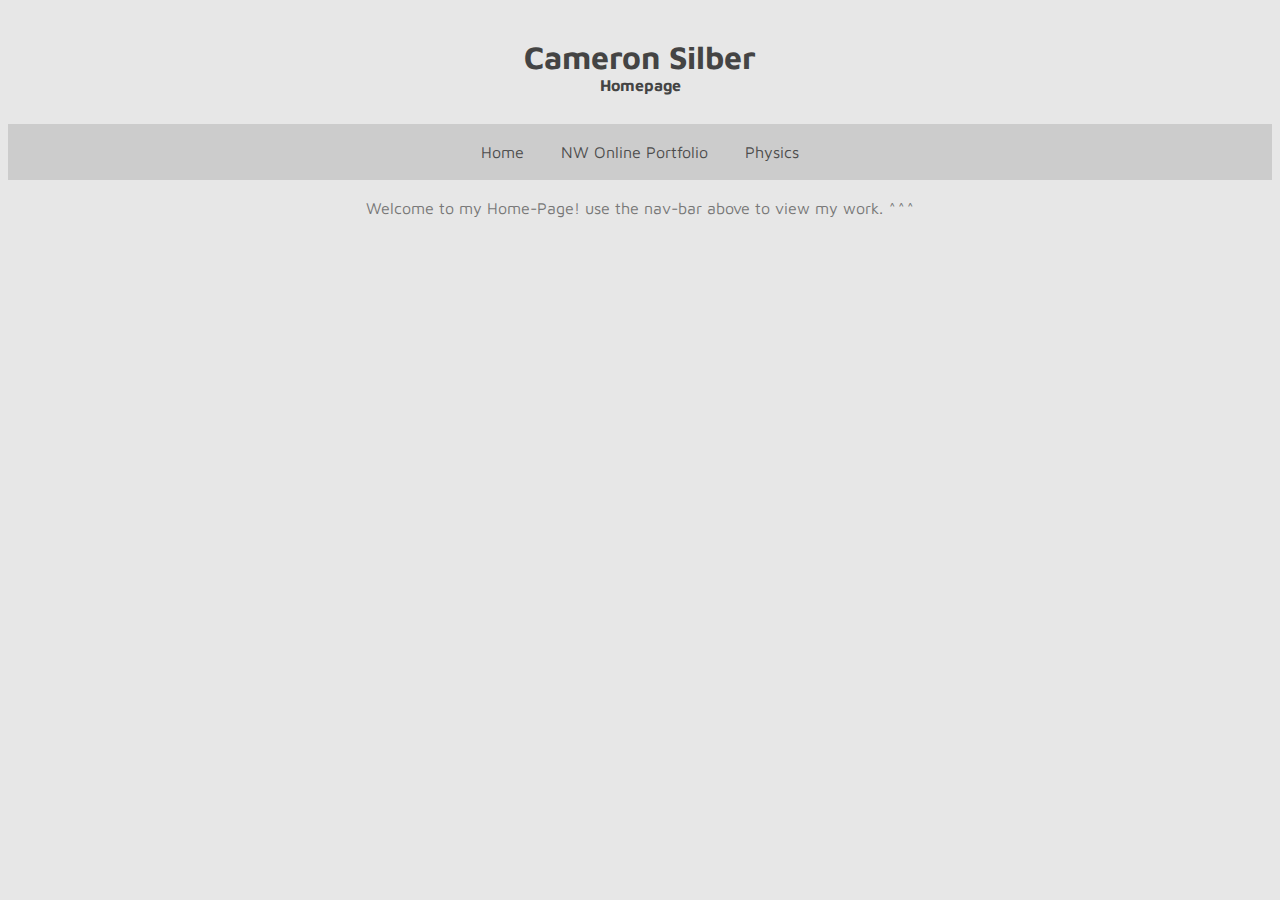
<file: index.html>
<!DOCTYPE html>
<html >
  <head>
    <meta charset="UTF-8">
    <title>Home Page</title>
    
    
    
    
        <link rel="stylesheet" href="css/style.css">

    
    
    
  </head>

  <body>

    <!-- TOP OF PAGE -->
<h1>Cameron Silber</h1>
<h2>Homepage</h2>

<!-- ---------MENU BAR---------- -->
<ul>
	<div class="list">
	<li><a href="#">Home</a></li>
	
	<li> <a href="cameronsilber.github.io/NW_Portfolio/index.html">NW Online Portfolio</a> </li>
	
	<li class="dropdown">
		<a href="#" class="dropbtn">Physics</a>
		<div class="dropdown-content">
			<a href="#">Motion</a>
			<a href="#">Forces</a>
			<a href="#">Momentum</a>
			<a href="#">Energy</a>
			<a href="#">Universal Gravitation</a>
			<a href="#">Circular Motion</a>
			<a href="#">Electrostatics</a>
			<a href="#">Magnetic fields</a>
			<a href="#">Circuitry</a>
			<a href="cameronsilber.github.io/Physics/Waves/index.html">Waves</a>
			<a href="#">Equation Sheet</a>
			<a href="cameronsilber.github.io/Physics_Keystone/index.html">Keystone Project</a>
		</div>
	</li>
	</div>
</ul>
	

<div class="container">
		
	<!-- FIRST PARAGRAPH -->
	<div class="p1">
		<p>Welcome to my Home-Page! use the nav-bar above to view my work. ^^^</p>
	</div>
	
</div>
    
    
    
    
    
  </body>
</html>
</file>
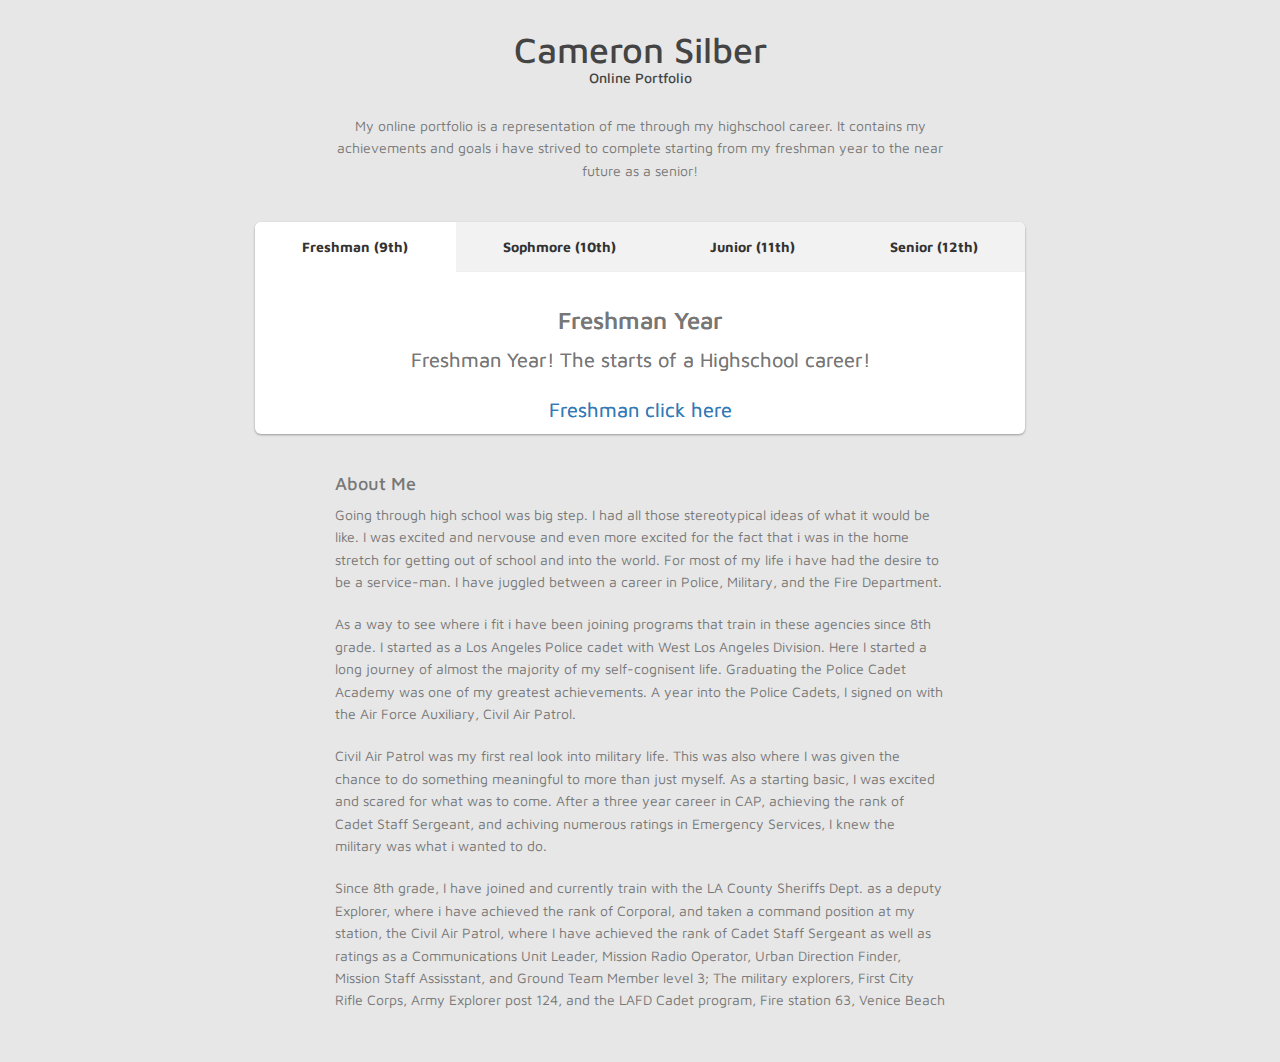
<file: NW_Portfolio/index.html>
<!DOCTYPE html>
<html >
  <head>
    <meta charset="UTF-8">
    <title>New West Portfolio Homepage</title>
    
    
    
    <link rel='stylesheet prefetch' href='https://maxcdn.bootstrapcdn.com/bootstrap/3.3.6/css/bootstrap.min.css'>

        <link rel="stylesheet" href="css/style.css">

    
    
    
  </head>

  <body>

    <!-- TOP OF PAGE -->
<h1>Cameron Silber</h1>
<h2>Online Portfolio</h2>
<div class="container">
	<!--===========================================================-->
	<!--===========================================================-->
	
	<!--===========================================================-->
	<!--===========================================================-->

	<!-- FIRST PARAGRAPH -->
	<div class="p1">
		<p>My online portfolio is a representation of me through my highschool career. It contains my achievements and goals i have strived to complete starting from my freshman year to the near future as a senior!</p>
	</div>
	<!--===========================================================-->
	<!--===========================================================-->


	
	<!-- FIRST TAB ELEMENT -->
	<div class="tab-wrap">

		<!-- active tab on page load gets checked attribute -->
		<input type="radio" id="tab1" name="tabGroup1" class="tab" checked>
		<label for="tab1">Freshman (9th)</label>

		<input type="radio" id="tab2" name="tabGroup1" class="tab">
		<label for="tab2">Sophmore (10th)</label>

		<input type="radio" id="tab3" name="tabGroup1" class="tab">
		<label for="tab3">Junior (11th)</label>
		
		<input type="radio" id="tab4" name="tabGroup1" class="tab">
		<label for="tab4">Senior (12th)</label>

		<div class="tab__content">
			<h3>Freshman Year</h3>
			<p>Freshman Year! The starts of a Highschool career!</p>
			<a href="Freshman/index.html"> Freshman click here</a>
		</div>

		<div class="tab__content">
			<h3>Sophmore Year</h3>
			<p>One down, Three more to go!</p>
			<a href="Sophmore/index.html"> Sophmore click here</a>

		</div>

		<div class="tab__content">
			<h3>Junior Year</h3>
			<p>Almost have it! Just keep swimming!</p>
			<a href="Junior/index.html">Junior click here</a>

		</div>
		
		<div class="tab__content">
			<h3>Senior Year</h3>
			<p>It's Here It's Here! Time to CHEER! (Or cry uncontrollably, either one)</p>
			<a href=#> Senior click here</a>
		</div>

	</div>
	<!--===========================================================-->
	<!--===========================================================-->



	<!--===========================================================-->
	<!--===========================================================-->


	<!--===========================================================-->
	<!--===========================================================-->

	<!-- FINAL TWO PARAGRAPHS-->
	<div class="demo-section">
		<h4> About Me </h4>
		<p>Going through high school was  big step. I had all those stereotypical ideas of what it would be like. I was excited and nervouse and even more excited for the fact that i was in the home stretch for getting out of school and into the world. For most of my life i have had the desire to be a service-man. I have juggled between a career in Police, Military, and the Fire Department.</p>

		<p>As a way to see where i fit i have been joining programs that train in these agencies since 8th grade. I started as a Los Angeles Police cadet with West Los Angeles Division. Here I started a long journey of almost the majority of my self-cognisent life. Graduating the Police Cadet Academy was one of my greatest achievements. A year into the Police Cadets, I signed on with the Air Force Auxiliary, Civil Air Patrol.</p>
		
		<p> Civil Air Patrol was my first real look into military life. This was also where I was given the chance to do something meaningful to more than just myself. As a starting basic, I was excited and scared for what was to come. After a three year career in CAP, achieving the rank of Cadet Staff Sergeant, and achiving numerous ratings in Emergency Services, I knew the military was what i wanted to do.</p>
		
		<p> Since 8th grade, I have joined and currently train with the LA County Sheriffs Dept. as a deputy Explorer, where i have achieved the rank of Corporal, and taken a command position at my station, the Civil Air Patrol, where I have achieved the rank of Cadet Staff Sergeant as well as ratings as a Communications Unit Leader, Mission Radio Operator, Urban Direction Finder, Mission Staff Assisstant, and Ground Team Member level 3; The military explorers, First City Rifle Corps, Army Explorer post 124, and the LAFD Cadet program, Fire station 63, Venice Beach</p>
	</div>

</div>
<!--===========================================================-->
<!--===========================================================-->
    
    
    
    
    
  </body>
</html>
</file>
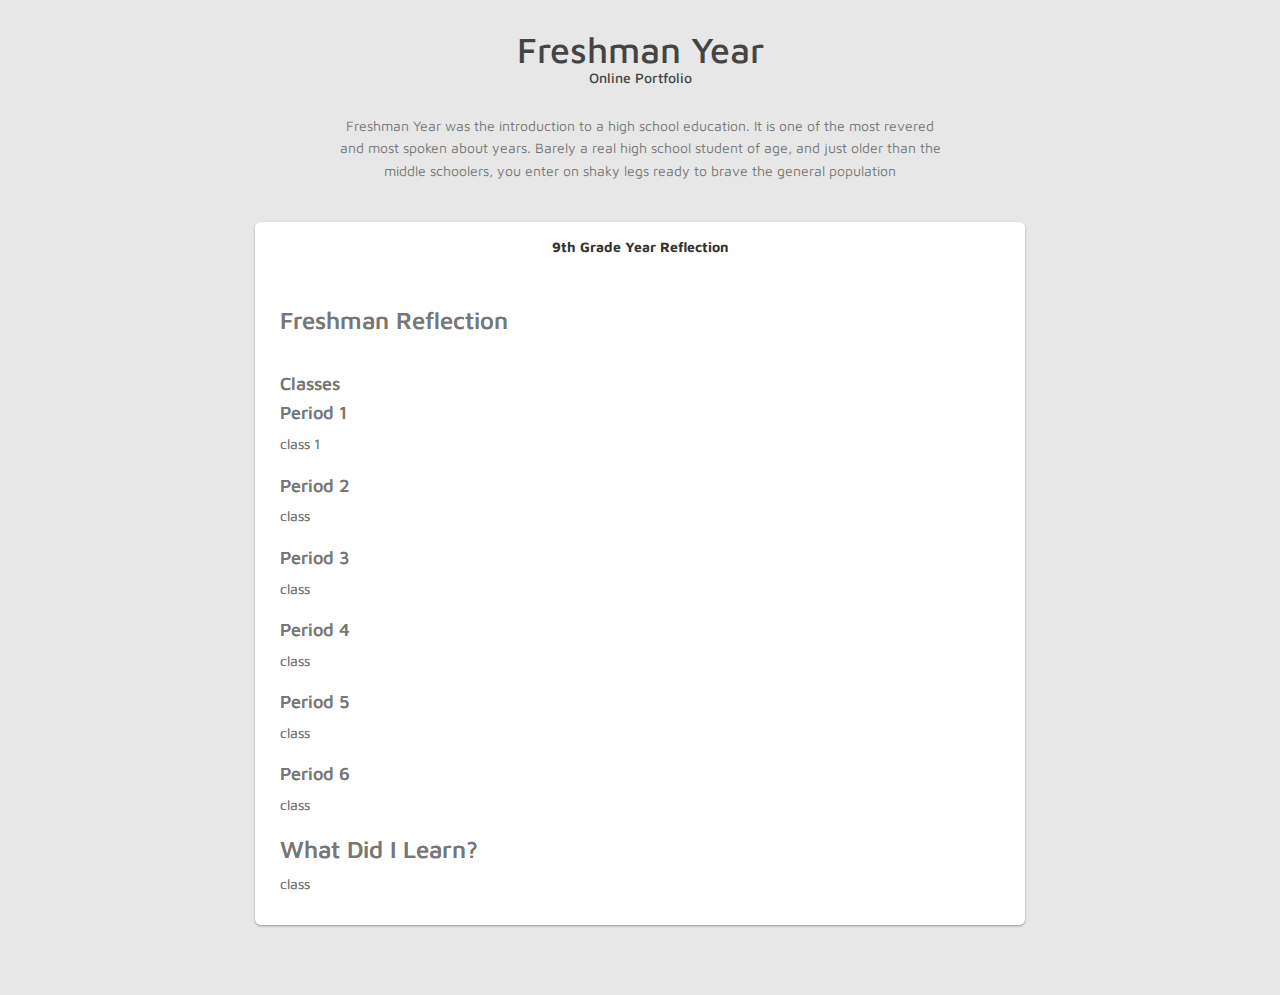
<file: NW_Portfolio/Freshman/index.html>
<!DOCTYPE html>
<html >
  <head>
    <meta charset="UTF-8">
    <title>New West Portfolio Freshman Year</title>



    <link rel='stylesheet prefetch' href='https://maxcdn.bootstrapcdn.com/bootstrap/3.3.6/css/bootstrap.min.css'>

        <link rel="stylesheet" href="css/style.css">




  </head>

  <body>

    <!-- TOP OF PAGE -->
<h1>Freshman Year</h1>
<h2>Online Portfolio</h2>
<div class="container">
	<!--===========================================================-->
	<!--===========================================================-->

	<!--===========================================================-->
	<!--===========================================================-->

	<!-- FIRST PARAGRAPH -->
	<div class="p1">
		<p>Freshman Year was the introduction to a high school education.
      It is one of the most revered and most spoken about years.
      Barely a real high school student of age,
      and just older than the middle schoolers,
      you enter on shaky legs ready to brave the general population</p>
	</div>
	<!--===========================================================-->
	<!--===========================================================-->



	<!-- FIRST TAB ELEMENT -->
	<div class="tab-wrap">

		<!-- active tab on page load gets checked attribute -->
		<input type="radio" id="tab1" name="tabGroup1" class="tab" checked>
		<label for="tab1">9th Grade Year Reflection</label>


		<div class="tab__content">
			<h3>Freshman Reflection</h3>
			<br>

			<h4>Classes</h4>

			<h4>Period 1</h4>
			<p> class 1 </p>

			<h4>Period 2</h4>
			<p> class </p>

			<h4>Period 3</h4>
			<p> class </p>

			<h4>Period 4</h4>
			<p>class  </p>

      <h4>Period 5</h4>
      <p> class </p>

      <h4>Period 6</h4>
      <p> class </p>

      <h3> What Did I Learn? </h3>
      <p> class </p>
      
      <Copyright (c) 2015 Copyright Holder All Rights Reserved.>

		</div>

		</div>


	</div>
	<!--===========================================================-->
	<!--===========================================================-->



	<!--===========================================================-->
	<!--===========================================================-->


	<!--===========================================================-->
	<!--===========================================================-->

<!--===========================================================-->
<!--===========================================================-->





  </body>
</html>
</file>
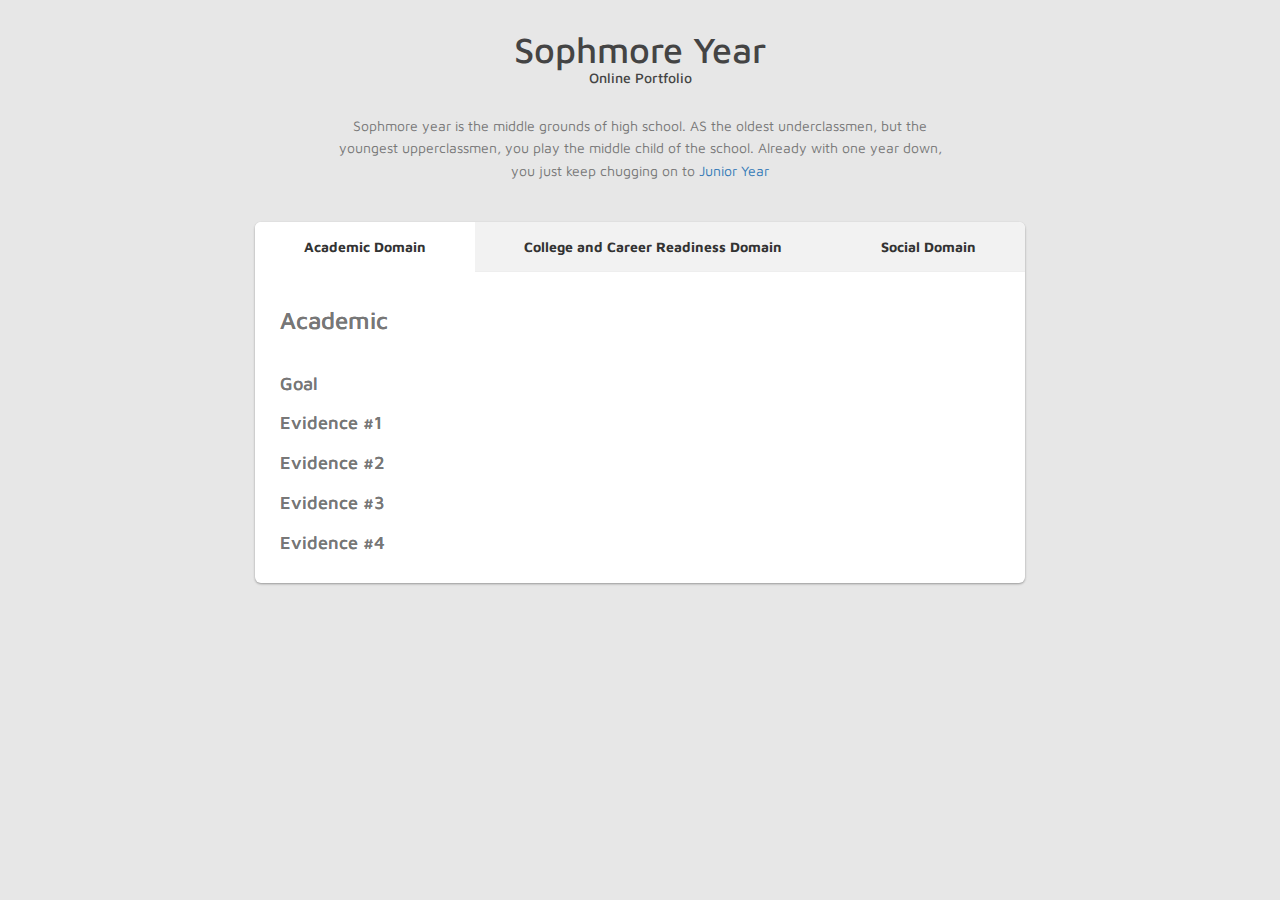
<file: NW_Portfolio/Sophmore/index.html>
<!DOCTYPE html>
<html >
  <head>
    <meta charset="UTF-8">
    <title>New West Portfolio Sophmore Year</title>
    
    
    
    <link rel='stylesheet prefetch' href='https://maxcdn.bootstrapcdn.com/bootstrap/3.3.6/css/bootstrap.min.css'>

        <link rel="stylesheet" href="css/style.css">

    
    
    
  </head>

  <body>

    <!-- TOP OF PAGE -->
<h1>Sophmore Year</h1>
<h2>Online Portfolio</h2>
<div class="container">
	<!--===========================================================-->
	<!--===========================================================-->
	
	<!--===========================================================-->
	<!--===========================================================-->

	<!-- FIRST PARAGRAPH -->
	<div class="p1">
		<p>Sophmore year is the middle grounds of high school. AS the oldest underclassmen, but the youngest upperclassmen, you play the middle child of the school. Already with one year down, you just keep chugging on to <a href="#">Junior Year</a></p>
	</div>
	<!--===========================================================-->
	<!--===========================================================-->


	
	<!-- FIRST TAB ELEMENT -->
	<div class="tab-wrap">

		<!-- active tab on page load gets checked attribute -->
		<input type="radio" id="tab1" name="tabGroup1" class="tab" checked>
		<label for="tab1">Academic Domain</label>

		<input type="radio" id="tab2" name="tabGroup1" class="tab">
		<label for="tab2">College and Career Readiness Domain</label>

		<input type="radio" id="tab3" name="tabGroup1" class="tab">
		<label for="tab3">Social Domain</label>
		

		<div class="tab__content">
			<h3>Academic</h3>
			<br>
			
			<h4>Goal</h4>
			<p></p>
			
			<h4>Evidence #1</h4>
			<p> </p>
			
			<h4>Evidence #2</h4>
			<p> </p>
			
			<h4>Evidence #3</h4>
			<p> </p>
			
			<h4>Evidence #4</h4>
			<p> </p>
			
		</div>

		<div class="tab__content">
			<h3>College and Career Readiness</h3>
			<br>
			
			<h4>Goal</h4>
			<p></p>
			
			<h4>Evidence #1</h4>
			<p></p>
			
			<h4>Evidence #2</h4>
			<p></p>
			
		</div>

		<div class="tab__content">
			<h3>Social</h3>
			<br>
			
			<h4>Goal</h4>
			<p></p>
			
			<h4>Evidence #1</h4>
			<p>LASD Explorer</p>
			
			<h4>Evidence #2</h4>
			<p>Civil Air Patrol</p>
			
		</div>
		

	</div>
	<!--===========================================================-->
	<!--===========================================================-->



	<!--===========================================================-->
	<!--===========================================================-->


	<!--===========================================================-->
	<!--===========================================================-->

<!--===========================================================-->
<!--===========================================================-->
    
    
    
    
    
  </body>
</html>
</file>
<file: css/style.css>
@import url(http://fonts.googleapis.com/css?family=Maven+Pro);


body {
	font-family: 'Maven Pro', sans-serif;
	background-color: #e7e7e7;
	color: #777;
	padding: 30px 0;
}

h1,
h2 {
	margin: 0;
	color: #444;
	text-align: center;
}

h2 {
	font-size: 1em;
	margin-bottom: 30px;
}

p {
	line-height: 1.6;
	margin-bottom: 20px;
}

div.p1 {
	text-align: center;
}

/*--------------NAV BAR CSS--------------------------*/

ul {
	list-style-type: none;
	margin-right: auto;
	margin-left: auto;
	padding: 5px;
	overflow: hidden;
	background-color: #cccccc;
	position: center;
	text-align: center;
}

li {
	display: inline;
}

li a,
.dropbtn {
	display: inline-block;
	color: #4d4d4d;
	padding: 14px 16px;
	text-decoration: none;
	margin-right: auto;
	margin-left: auto;
}

li a:hover,
.dropdown:hover .dropbtn {
	background-color: #f1f1f1;
}

li.dropdown {
	display: inline-block;
	text-align: center;
}

.dropdown-content {
	display: none;
	position: absolute;
	background-color: #f9f9f9;
	min-width: 160px;
	box-shadow: 0px 8px 16px 0px rgba(0, 0, 0, 0.2);
}

.dropdown-content a {
	color: black;
	padding: 12px 16px;
	text-decoration: none;
	display: block;
	text-align: left;
}

.dropdown-content a:hover {
	background-color: #f1f1f1
}

.dropdown:hover .dropdown-content {
	display: block;
}
</file>
<file: NW_Portfolio/css/style.css>
@import url(http://fonts.googleapis.com/css?family=Maven+Pro);
.tab-wrap {
	transition: 0.3s box-shadow ease;
	border-radius: 6px;
	max-width: 100%;
	display: flex;
	flex-wrap: wrap;
	position: relative;
	list-style: none;
	background-color: #fff;
	margin: 40px 0;
	box-shadow: 0 1px 3px rgba(0, 0, 0, 0.12), 0 1px 2px rgba(0, 0, 0, 0.24);
}

.tab-wrap:hover {
	box-shadow: 0 12px 23px rgba(0, 0, 0, 0.23), 0 10px 10px rgba(0, 0, 0, 0.19);
}

.tab {
	display: none;
}

.tab:checked:nth-of-type(1) ~ .tab__content:nth-of-type(1) {
	opacity: 1;
	transition: 0.5s opacity ease-in, 0.8s transform ease;
	position: relative;
	top: 0;
	z-index: 100;
	transform: translateY(0px);
	text-shadow: 0 0 0;
}

.tab:checked:nth-of-type(2) ~ .tab__content:nth-of-type(2) {
	opacity: 1;
	transition: 0.5s opacity ease-in, 0.8s transform ease;
	position: relative;
	top: 0;
	z-index: 100;
	transform: translateY(0px);
	text-shadow: 0 0 0;
}

.tab:checked:nth-of-type(3) ~ .tab__content:nth-of-type(3) {
	opacity: 1;
	transition: 0.5s opacity ease-in, 0.8s transform ease;
	position: relative;
	top: 0;
	z-index: 100;
	transform: translateY(0px);
	text-shadow: 0 0 0;
}

.tab:checked:nth-of-type(4) ~ .tab__content:nth-of-type(4) {
	opacity: 1;
	transition: 0.5s opacity ease-in, 0.8s transform ease;
	position: relative;
	top: 0;
	z-index: 100;
	transform: translateY(0px);
	text-shadow: 0 0 0;
}

.tab:checked:nth-of-type(5) ~ .tab__content:nth-of-type(5) {
	opacity: 1;
	transition: 0.5s opacity ease-in, 0.8s transform ease;
	position: relative;
	top: 0;
	z-index: 100;
	transform: translateY(0px);
	text-shadow: 0 0 0;
}

.tab:first-of-type:not(:last-of-type) + label {
	border-top-right-radius: 0;
	border-bottom-right-radius: 0;
}

.tab:not(:first-of-type):not(:last-of-type) + label {
	border-radius: 0;
}

.tab:last-of-type:not(:first-of-type) + label {
	border-top-left-radius: 0;
	border-bottom-left-radius: 0;
}

.tab:checked + label {
	background-color: #fff;
	box-shadow: 0 -1px 0 #fff inset;
	cursor: default;
}

.tab:checked + label:hover {
	box-shadow: 0 -1px 0 #fff inset;
	background-color: #fff;
}

.tab + label {
	box-shadow: 0 -1px 0 #eee inset;
	border-radius: 6px 6px 0 0;
	cursor: pointer;
	display: block;
	text-decoration: none;
	color: #333;
	flex-grow: 3;
	text-align: center;
	background-color: #f2f2f2;
	user-select: none;
	text-align: center;
	transition: 0.3s background-color ease, 0.3s box-shadow ease;
	height: 50px;
	box-sizing: border-box;
	padding: 15px;
}

.tab + label:hover {
	background-color: #f9f9f9;
	box-shadow: 0 1px 0 #f4f4f4 inset;
}

.tab__content {
	padding: 10px 25px;
	background-color: transparent;
	position: absolute;
	width: 100%;
	z-index: -1;
	opacity: 0;
	left: 0;
	transform: translateY(-3px);
	border-radius: 6px;
	text-align: center;
	font-size: 20px;
}


/* boring stuff */

body {
	font-family: 'Maven Pro', sans-serif;
	background-color: #e7e7e7;
	color: #777;
	padding: 30px 0;
}

.container {
	margin: 0 auto;
	display: block;
	max-width: 800px;
}

.container > *:not(.tab-wrap) {
	padding: 0 80px;
}

h1,
h2 {
	margin: 0;
	color: #444;
	text-align: center;
}

h2 {
	font-size: 1em;
	margin-bottom: 30px;
}

p {
	line-height: 1.6;
	margin-bottom: 20px;
}

div.p1 {
	text-align: center;
}
</file>
<file: NW_Portfolio/Freshman/css/style.css>
@import url(http://fonts.googleapis.com/css?family=Maven+Pro);
.tab-wrap {
	transition: 0.3s box-shadow ease;
	border-radius: 6px;
	max-width: 100%;
	display: flex;
	flex-wrap: wrap;
	position: relative;
	list-style: none;
	background-color: #fff;
	margin: 40px 0;
	box-shadow: 0 1px 3px rgba(0, 0, 0, 0.12), 0 1px 2px rgba(0, 0, 0, 0.24);
}

.tab-wrap:hover {
	box-shadow: 0 12px 23px rgba(0, 0, 0, 0.23), 0 10px 10px rgba(0, 0, 0, 0.19);
}

.tab {
	display: none;
}

.tab:checked:nth-of-type(1) ~ .tab__content:nth-of-type(1) {
	opacity: 1;
	transition: 0.5s opacity ease-in, 0.8s transform ease;
	position: relative;
	top: 0;
	z-index: 100;
	transform: translateY(0px);
	text-shadow: 0 0 0;
}

.tab:checked:nth-of-type(2) ~ .tab__content:nth-of-type(2) {
	opacity: 1;
	transition: 0.5s opacity ease-in, 0.8s transform ease;
	position: relative;
	top: 0;
	z-index: 100;
	transform: translateY(0px);
	text-shadow: 0 0 0;
}

.tab:checked:nth-of-type(3) ~ .tab__content:nth-of-type(3) {
	opacity: 1;
	transition: 0.5s opacity ease-in, 0.8s transform ease;
	position: relative;
	top: 0;
	z-index: 100;
	transform: translateY(0px);
	text-shadow: 0 0 0;
}

.tab:checked:nth-of-type(4) ~ .tab__content:nth-of-type(4) {
	opacity: 1;
	transition: 0.5s opacity ease-in, 0.8s transform ease;
	position: relative;
	top: 0;
	z-index: 100;
	transform: translateY(0px);
	text-shadow: 0 0 0;
}

.tab:checked:nth-of-type(5) ~ .tab__content:nth-of-type(5) {
	opacity: 1;
	transition: 0.5s opacity ease-in, 0.8s transform ease;
	position: relative;
	top: 0;
	z-index: 100;
	transform: translateY(0px);
	text-shadow: 0 0 0;
}

.tab:first-of-type:not(:last-of-type) + label {
	border-top-right-radius: 0;
	border-bottom-right-radius: 0;
}

.tab:not(:first-of-type):not(:last-of-type) + label {
	border-radius: 0;
}

.tab:last-of-type:not(:first-of-type) + label {
	border-top-left-radius: 0;
	border-bottom-left-radius: 0;
}

.tab:checked + label {
	background-color: #fff;
	box-shadow: 0 -1px 0 #fff inset;
	cursor: default;
}

.tab:checked + label:hover {
	box-shadow: 0 -1px 0 #fff inset;
	background-color: #fff;
}

.tab + label {
	box-shadow: 0 -1px 0 #eee inset;
	border-radius: 6px 6px 0 0;
	cursor: pointer;
	display: block;
	text-decoration: none;
	color: #333;
	flex-grow: 3;
	text-align: center;
	background-color: #f2f2f2;
	user-select: none;
	text-align: center;
	transition: 0.3s background-color ease, 0.3s box-shadow ease;
	height: 50px;
	box-sizing: border-box;
	padding: 15px;
}

.tab + label:hover {
	background-color: #f9f9f9;
	box-shadow: 0 1px 0 #f4f4f4 inset;
}

.tab__content {
	padding: 10px 25px;
	background-color: transparent;
	position: absolute;
	width: 100%;
	z-index: -1;
	opacity: 0;
	left: 0;
	transform: translateY(-3px);
	border-radius: 6px;
}


/* boring stuff */

body {
	font-family: 'Maven Pro', sans-serif;
	background-color: #e7e7e7;
	color: #777;
	padding: 30px 0;
}

.container {
	margin: 0 auto;
	display: block;
	max-width: 800px;
}

.container > *:not(.tab-wrap) {
	padding: 0 80px;
}

h1,
h2 {
	margin: 0;
	color: #444;
	text-align: center;
}

h2 {
	font-size: 1em;
	margin-bottom: 30px;
}

p {
	line-height: 1.6;
	margin-bottom: 20px;
}

div.p1 {
	text-align: center;
}
</file>
<file: NW_Portfolio/Sophmore/css/style.css>
@import url(http://fonts.googleapis.com/css?family=Maven+Pro);
.tab-wrap {
	transition: 0.3s box-shadow ease;
	border-radius: 6px;
	max-width: 100%;
	display: flex;
	flex-wrap: wrap;
	position: relative;
	list-style: none;
	background-color: #fff;
	margin: 40px 0;
	box-shadow: 0 1px 3px rgba(0, 0, 0, 0.12), 0 1px 2px rgba(0, 0, 0, 0.24);
}

.tab-wrap:hover {
	box-shadow: 0 12px 23px rgba(0, 0, 0, 0.23), 0 10px 10px rgba(0, 0, 0, 0.19);
}

.tab {
	display: none;
}

.tab:checked:nth-of-type(1) ~ .tab__content:nth-of-type(1) {
	opacity: 1;
	transition: 0.5s opacity ease-in, 0.8s transform ease;
	position: relative;
	top: 0;
	z-index: 100;
	transform: translateY(0px);
	text-shadow: 0 0 0;
}

.tab:checked:nth-of-type(2) ~ .tab__content:nth-of-type(2) {
	opacity: 1;
	transition: 0.5s opacity ease-in, 0.8s transform ease;
	position: relative;
	top: 0;
	z-index: 100;
	transform: translateY(0px);
	text-shadow: 0 0 0;
}

.tab:checked:nth-of-type(3) ~ .tab__content:nth-of-type(3) {
	opacity: 1;
	transition: 0.5s opacity ease-in, 0.8s transform ease;
	position: relative;
	top: 0;
	z-index: 100;
	transform: translateY(0px);
	text-shadow: 0 0 0;
}

.tab:checked:nth-of-type(4) ~ .tab__content:nth-of-type(4) {
	opacity: 1;
	transition: 0.5s opacity ease-in, 0.8s transform ease;
	position: relative;
	top: 0;
	z-index: 100;
	transform: translateY(0px);
	text-shadow: 0 0 0;
}

.tab:checked:nth-of-type(5) ~ .tab__content:nth-of-type(5) {
	opacity: 1;
	transition: 0.5s opacity ease-in, 0.8s transform ease;
	position: relative;
	top: 0;
	z-index: 100;
	transform: translateY(0px);
	text-shadow: 0 0 0;
}

.tab:first-of-type:not(:last-of-type) + label {
	border-top-right-radius: 0;
	border-bottom-right-radius: 0;
}

.tab:not(:first-of-type):not(:last-of-type) + label {
	border-radius: 0;
}

.tab:last-of-type:not(:first-of-type) + label {
	border-top-left-radius: 0;
	border-bottom-left-radius: 0;
}

.tab:checked + label {
	background-color: #fff;
	box-shadow: 0 -1px 0 #fff inset;
	cursor: default;
}

.tab:checked + label:hover {
	box-shadow: 0 -1px 0 #fff inset;
	background-color: #fff;
}

.tab + label {
	box-shadow: 0 -1px 0 #eee inset;
	border-radius: 6px 6px 0 0;
	cursor: pointer;
	display: block;
	text-decoration: none;
	color: #333;
	flex-grow: 3;
	text-align: center;
	background-color: #f2f2f2;
	user-select: none;
	text-align: center;
	transition: 0.3s background-color ease, 0.3s box-shadow ease;
	height: 50px;
	box-sizing: border-box;
	padding: 15px;
}

.tab + label:hover {
	background-color: #f9f9f9;
	box-shadow: 0 1px 0 #f4f4f4 inset;
}

.tab__content {
	padding: 10px 25px;
	background-color: transparent;
	position: absolute;
	width: 100%;
	z-index: -1;
	opacity: 0;
	left: 0;
	transform: translateY(-3px);
	border-radius: 6px;
}


/* boring stuff */

body {
	font-family: 'Maven Pro', sans-serif;
	background-color: #e7e7e7;
	color: #777;
	padding: 30px 0;
}

.container {
	margin: 0 auto;
	display: block;
	max-width: 800px;
}

.container > *:not(.tab-wrap) {
	padding: 0 80px;
}

h1,
h2 {
	margin: 0;
	color: #444;
	text-align: center;
}

h2 {
	font-size: 1em;
	margin-bottom: 30px;
}

p {
	line-height: 1.6;
	margin-bottom: 20px;
}

div.p1 {
	text-align: center;
}
</file>
